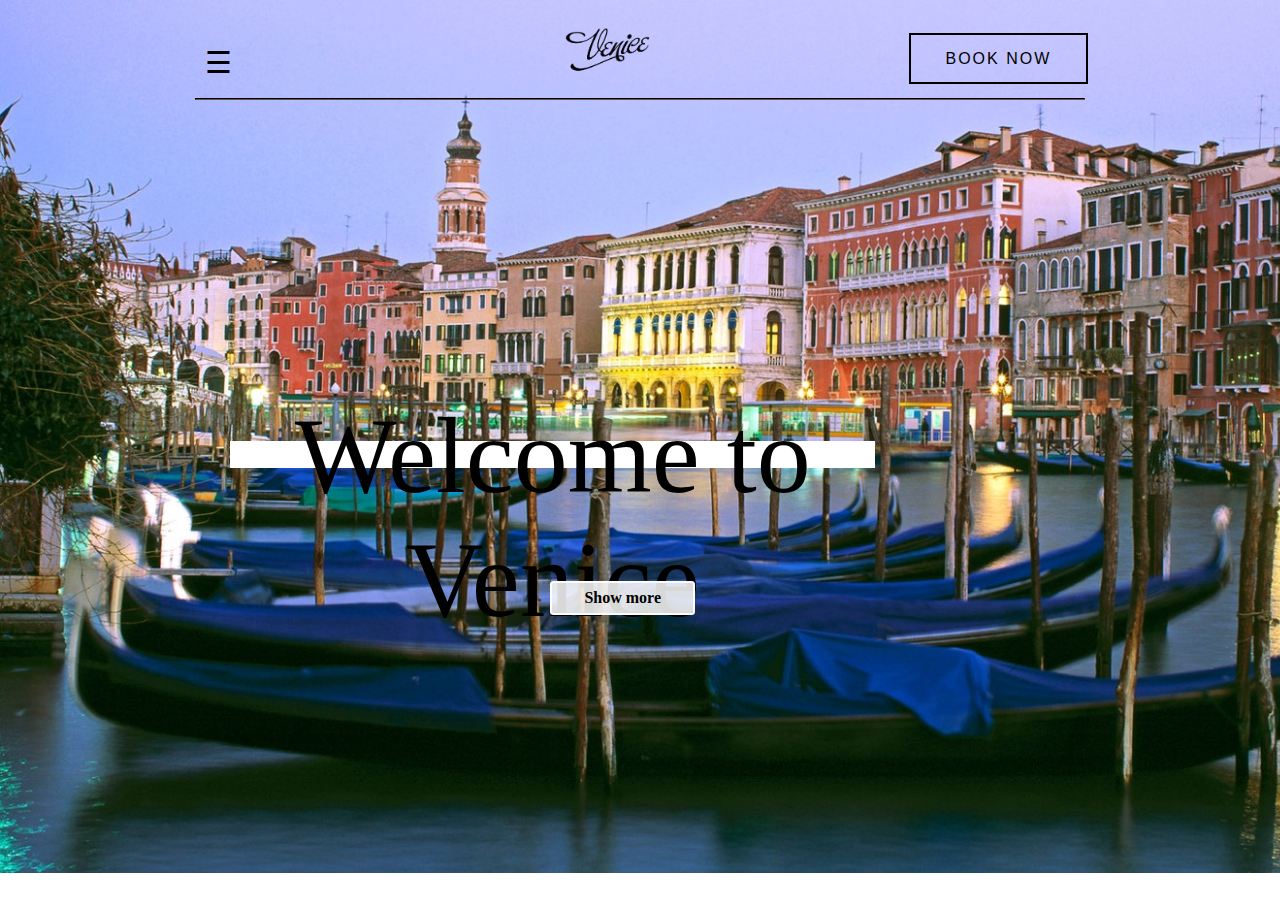
<file: Fullscreen/index.html>
<!DOCTYPE html>
<html lang="en">
<head>
    <meta charset="UTF-8">
    <meta http-equiv="X-UA-Compatible" content="IE=edge">
    <meta name="viewport" content="width=device-width, initial-scale=1.0">
    <link rel="stylesheet" href="style.css">
    <link rel="preconnect" href="https://fonts.googleapis.com">
    <link rel="preconnect" href="https://fonts.gstatic.com" crossorigin>
    <link href="https://fonts.googleapis.com/css2?family=Montserrat:ital@1&display=swap" rel="stylesheet">
    <script src="script.js"></script>
    <title>Venedig</title>
</head>
<body id="body1">

  <div id="myNav" class="overlay">
    <br>
    <a href="javascript:void(0)" style="color: white;" class="closebtn" onclick="closeNav()">&times;</a>
    <hr id="line2">
    <a href="index.html"><img src="./img/logo_white.png" alt="logo" id="img"/></a>
    <div class="button3" ><a href="./unterseiten/book.html" style="color: white; text-decoration: none;  font-size: 1rem; font-weight: 400; line-height: 1.5em; "> Book now </a></div> 
    <div class="overlay-content">
      <a class="link1" href="./unterseiten/bilder.html" ><img class= "nav1" src="./img/nav1.jpg"> Gallery </a>
      <a class="link1" style="margin-top: 3vh;" href="./unterseiten/video.html"><img class= "nav1" src="./img/nav2.jpg">Video</a>
      <a class="link1" style="margin-top: 3vh;" href="./unterseiten/audio.html"><img class= "nav1" src="./img/nav3.jpg">Audio</a>
      <a class="link1" style="margin-top: 3vh;" href="./unterseiten/kontakt.html"><img class= "nav1" src="./img/nav4.jpg">Contact</a>
    </div>
  </div>
 
      <span id= "button"  onclick="openNav()">&#9776; </span>

      <hr id="line">
      
      <a href="index.html"><img src="./img/logo.png" alt="logo" id="img"/></a>
        
      
      <div class='btn-cont'>
        <a class='btn' href='./unterseiten/book.html'>
          BOOK NOW
          <span class='line-1'></span>
          <span class='line-2'></span>
          <span class='line-3'></span>
          <span class='line-4'></span>
        </a>
      </div>
    
      <div id="hintergrund">
        <h1 id="h1">Welcome to Venice</h1>
      </div>

      <span class="button4" ><a href="./unterseiten/text.html" style="color: black; text-decoration: none; font-size: 1rem; font-weight: 600; line-height: 1.5em; "> Show more </a></span> 
</body>
</html>
</file>
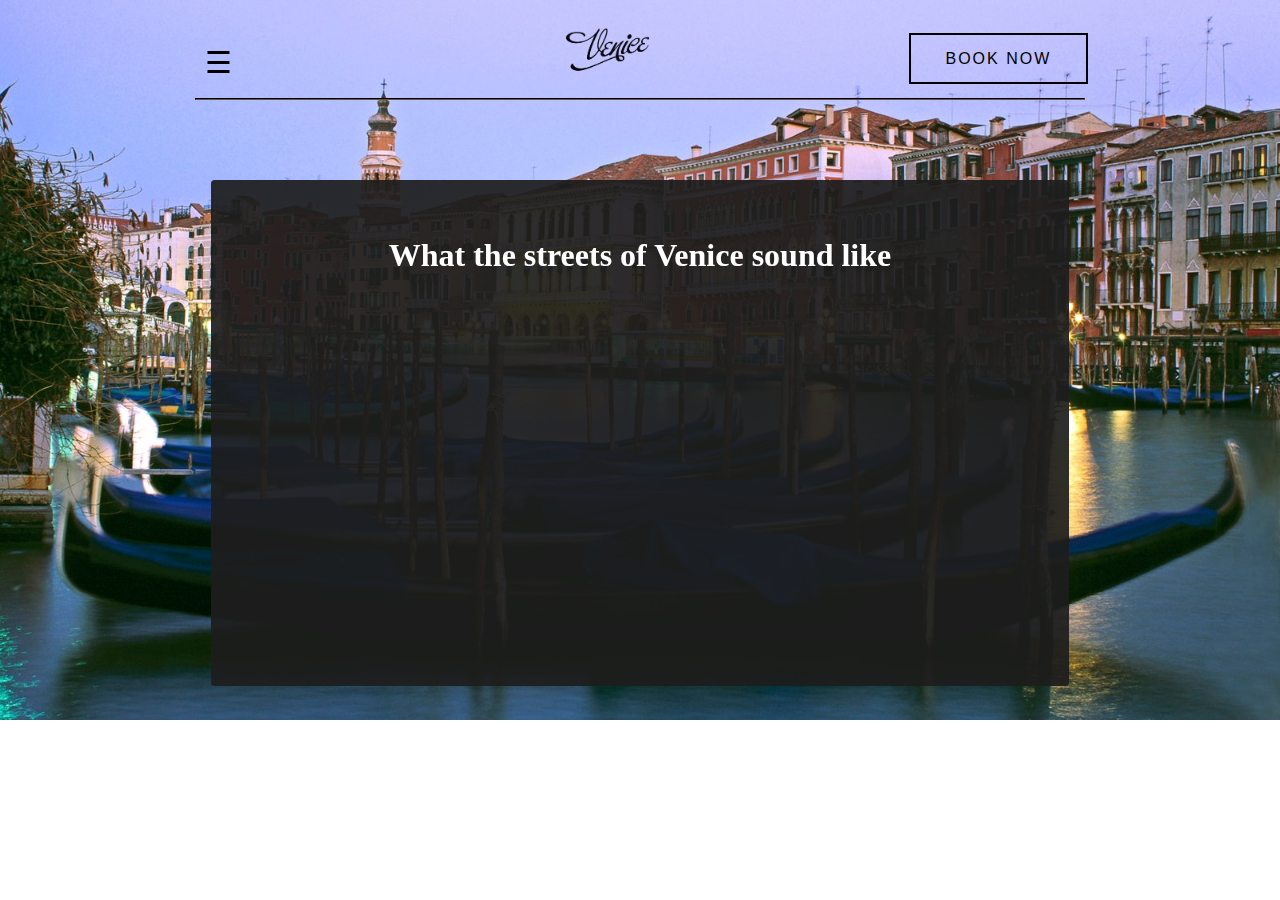
<file: Fullscreen/unterseiten/audio.html>
<!DOCTYPE html>
<html lang="en">
<head>
    <meta charset="UTF-8">
    <meta http-equiv="X-UA-Compatible" content="IE=edge">
    <meta name="viewport" content="width=device-width, initial-scale=1.0">
    <link rel="stylesheet" href="../style.css">
    <link rel="preconnect" href="https://fonts.googleapis.com">
    <link rel="preconnect" href="https://fonts.gstatic.com" crossorigin>
    <link href="https://fonts.googleapis.com/css2?family=Montserrat:ital@1&display=swap" rel="stylesheet">
    <script src="../script.js"></script>
    <title>Venedig</title>
</head>
<body id="body1">

    <div id="myNav" class="overlay">
      <br>
        <a href="javascript:void(0)" class="closebtn" onclick="closeNav()">&times;</a>
        <hr id="line2">
        <a href="index.html"><img src="../img/logo_white.png" alt="logo" id="img"/></a>
        <div class="button3" ><a href="../unterseiten/book.html" style="color: white; text-decoration: none;  font-size: 1rem; font-weight: 400; line-height: 1.5em; "> Book now </a></div> 
        <div class="overlay-content">
          <a class="link1" href="./bilder.html" ><img class= "nav1" src="../img/nav1.jpg"> Gallery </a>
          <a class="link1" style="margin-top: 3vh;" href="./video.html"><img class= "nav1" src="../img/nav2.jpg">Video</a>
          <a class="link1" style="margin-top: 3vh;" href="./audio.html"><img class= "nav1" src="../img/nav3.jpg">Audio</a>
          <a class="link1" style="margin-top: 3vh;" href="./kontakt.html"><img class= "nav1" src="../img/nav4.jpg">Contact</a>
        </div>
      </div>
      <span id= "button"  onclick="openNav()">&#9776; </span>

      <hr id="line">
      
      <a href="../index.html"><img src="../img/logo.png" alt="logo" id="img"/></a>
        
      <div class='btn-cont'>
        <a class='btn' href='./book.html'>
          BOOK NOW
          <span class='line-1'></span>
          <span class='line-2'></span>
          <span class='line-3'></span>
          <span class='line-4'></span>
        </a>
      </div>
     

      <div class ="audio">
        <br>
        <br>
        <h1 style="color: white; text-align: center;">What the streets of Venice sound like</h1>

      <iframe width="100%" height="300" src="https://embeds.audioboom.com/posts/2850653/embed/v4" 
      style="background-color:transparent; display:block; padding: 0; max-width:400px; position: relative; left: 22vw; bottom: 16vh; top: 5vh;"
      frameborder="0" allowtransparency="allowtransparency" scrolling="no" title="Audioboom player" allow="autoplay">
    </iframe>

    <br>
    <br>
    <br>
    <br>
    <br>
   

  
      </div>
</body>
</html>
</file>
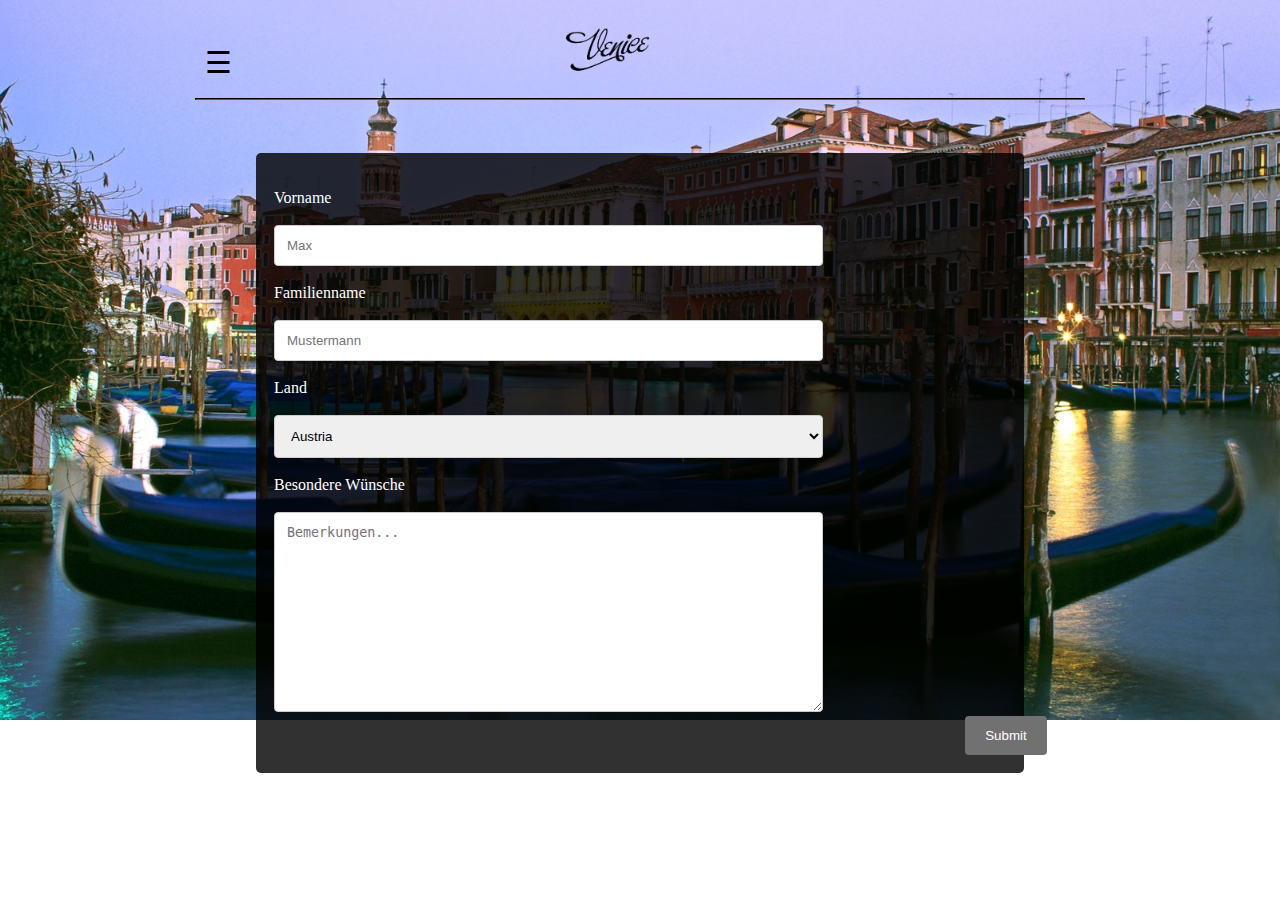
<file: Fullscreen/unterseiten/book.html>
<!DOCTYPE html>
<html lang="en">
<head>
    <meta charset="UTF-8">
    <meta http-equiv="X-UA-Compatible" content="IE=edge">
    <meta name="viewport" content="width=device-width, initial-scale=1.0">
    <link rel="stylesheet" href="../style.css">
    <link rel="preconnect" href="https://fonts.googleapis.com">
    <link rel="preconnect" href="https://fonts.gstatic.com" crossorigin>
    <link href="https://fonts.googleapis.com/css2?family=Montserrat:ital@1&display=swap" rel="stylesheet">
    <script src="../script.js"></script>
    <title>Venedig</title>
</head>
<body id="body1">

    <div id="myNav" class="overlay">
      <br>
        <a href="javascript:void(0)" class="closebtn" onclick="closeNav()">&times;</a>
        <hr id="line2">
        <a href="index.html"><img src="../img/logo_white.png" alt="logo" id="img"/></a>
        <div class="button3" ><a href="../unterseiten/book.html" style="color: white; text-decoration: none;  font-size: 1rem; font-weight: 400; line-height: 1.5em; "> Book now </a></div> 
        <div class="overlay-content">
          <a class="link1" href="./bilder.html" ><img class= "nav1" src="../img/nav1.jpg"> Gallery </a>
          <a class="link1" style="margin-top: 3vh;" href="./video.html"><img class= "nav1" src="../img/nav2.jpg">Video</a>
          <a class="link1" style="margin-top: 3vh;" href="./audio.html"><img class= "nav1" src="../img/nav3.jpg">Audio</a>
          <a class="link1" style="margin-top: 3vh;" href="./kontakt.html"><img class= "nav1" src="../img/nav4.jpg">Contact</a>
        </div>
      </div>
      <span id= "button"  onclick="openNav()">&#9776; </span>

      <hr id="line">
      
      <a href="../index.html"><img src="../img/logo.png" alt="logo" id="img"/></a>
      

      <div class="container">
        <form action="/action_page.php">
          <div class="row">
            <div class="col-25">
              <label for="fname" style="color: white;">Vorname</label>
            </div>
            <div class="col-75">
              <input type="text" id="fname" name="firstname" placeholder="Max">
            </div>
          </div>
          <div class="row">
            <div class="col-25">
              <label for="lname" style="color: white;">Familienname</label>
            </div>
            <div class="col-75">
              <input type="text" id="lname" name="lastname" placeholder="Mustermann">
            </div>
          </div>
          <div class="row">
            <div class="col-25">
              <label for="country" style="color: white;">Land</label>
            </div>
            <div class="col-75">
              <select id="country" name="country">
                <option value="Austria">Austria</option>
                <option value="Germany">Germany</option>
                <option value="Switzerland">Switzerland</option>
              </select>
            </div>
          </div>
          <div class="row">
            <div class="col-25">
              <label for="subject" style="color: white;">Besondere Wünsche</label>
            </div>
            <div class="col-75">
              <textarea id="subject" name="subject" placeholder="Bemerkungen..." style="height:200px"></textarea>
            </div>
          </div>
          <div class="row">
            <input type="submit" value="Submit" ><a href="book2.html"></a>
          </div>
        </form>
      </div>

</body>
</html>
</file>
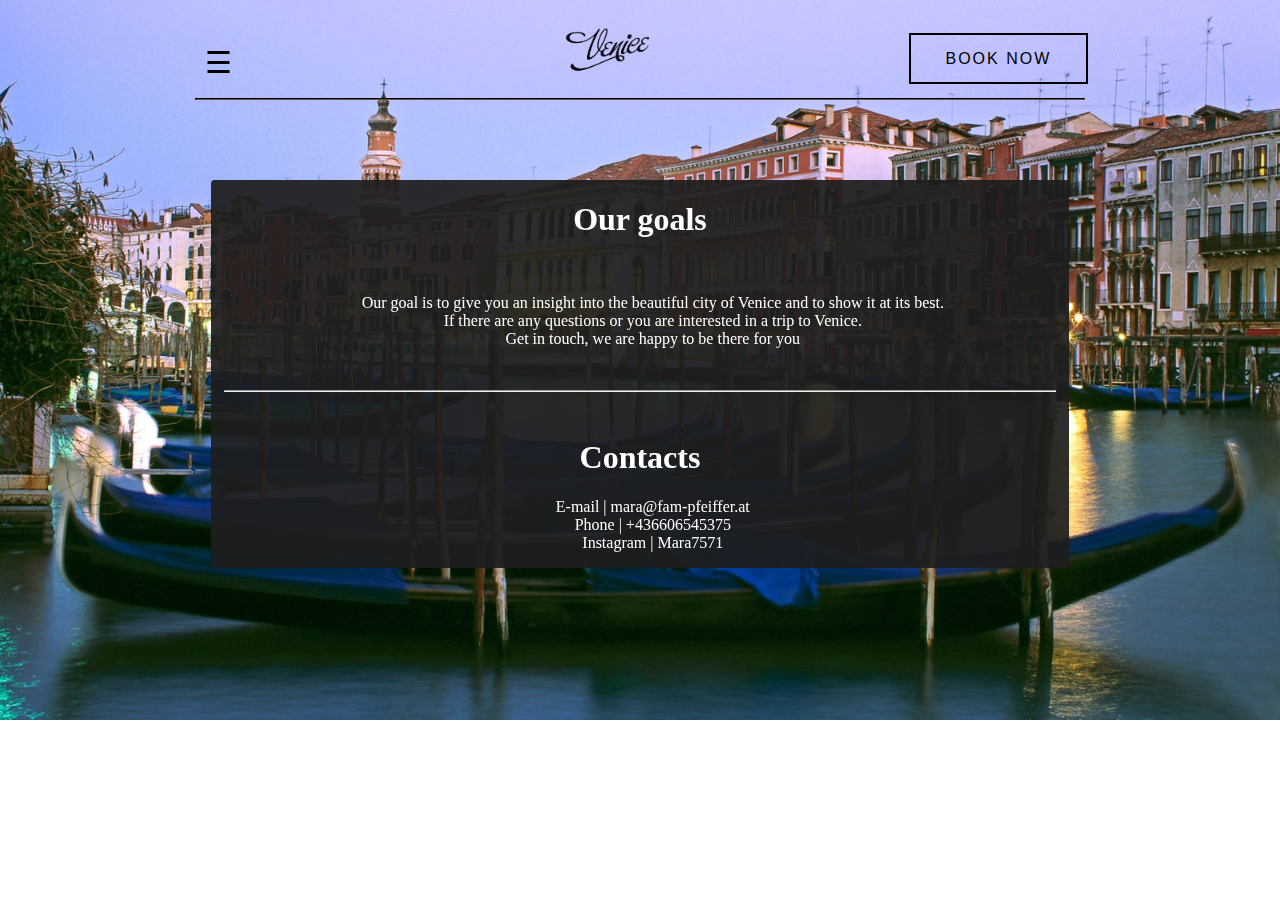
<file: Fullscreen/unterseiten/kontakt.html>
<!DOCTYPE html>
<html lang="en">
<head>
    <meta charset="UTF-8">
    <meta http-equiv="X-UA-Compatible" content="IE=edge">
    <meta name="viewport" content="width=device-width, initial-scale=1.0">
    <link rel="stylesheet" href="../style.css">
    <link rel="preconnect" href="https://fonts.googleapis.com">
    <link rel="preconnect" href="https://fonts.gstatic.com" crossorigin>
    <link href="https://fonts.googleapis.com/css2?family=Montserrat:ital@1&display=swap" rel="stylesheet">
    <script src="../script.js"></script>
    <title>Venedig</title>
</head>
<body id="body1">

    <div id="myNav" class="overlay">
      <br>
        <a href="javascript:void(0)" class="closebtn" onclick="closeNav()">&times;</a>
        <hr id="line2">
        <a href="index.html"><img src="../img/logo_white.png" alt="logo" id="img"/></a>
        <div class="button3" ><a href="../unterseiten/book.html" style="color: white; text-decoration: none;  font-size: 1rem; font-weight: 400; line-height: 1.5em; "> Book now </a></div> 
        <div class="overlay-content">
          <a class="link1" href="./bilder.html" ><img class= "nav1" src="../img/nav1.jpg"> Gallery </a>
          <a class="link1" style="margin-top: 3vh;" href="./video.html"><img class= "nav1" src="../img/nav2.jpg">Video</a>
          <a class="link1" style="margin-top: 3vh;" href="./audio.html"><img class= "nav1" src="../img/nav3.jpg">Audio</a>
          <a class="link1" style="margin-top: 3vh;" href="./kontakt.html"><img class= "nav1" src="../img/nav4.jpg">Contact</a>
        </div>
      </div>
      <span id= "button"  onclick="openNav()">&#9776; </span>

      <hr id="line">
      
      <a href="../index.html"><img src="../img/logo.png" alt="logo" id="img"/></a>
        
      <div class='btn-cont'>
        <a class='btn' href='./book.html'>
          BOOK NOW
          <span class='line-1'></span>
          <span class='line-2'></span>
          <span class='line-3'></span>
          <span class='line-4'></span>
        </a>
      </div>
    
  
      <div class ="audio">

        <h1 style="text-align: center; color: white;">Our goals</h1>
<br>
        <p style="color: white; margin-left: 2vw; text-align: center;">Our goal is to give you an insight into the beautiful city of Venice and to show it at its best. <br>
          If there are any questions or you are interested in a trip to Venice. <br>
           Get in touch, we are happy to be there for you
        </p>
<br>
        <hr style="background-color: white; width: 97%;">

      <br>
      <h1 style="text-align: center; color: white;">Contacts</h1>
      
    <p style="color: white; margin-left: 2vw; text-align: center;">E-mail | mara@fam-pfeiffer.at <br>
      Phone | +436606545375 <br>
      Instagram | Mara7571</p>
    </div>
      
</body>
</html>
</file>
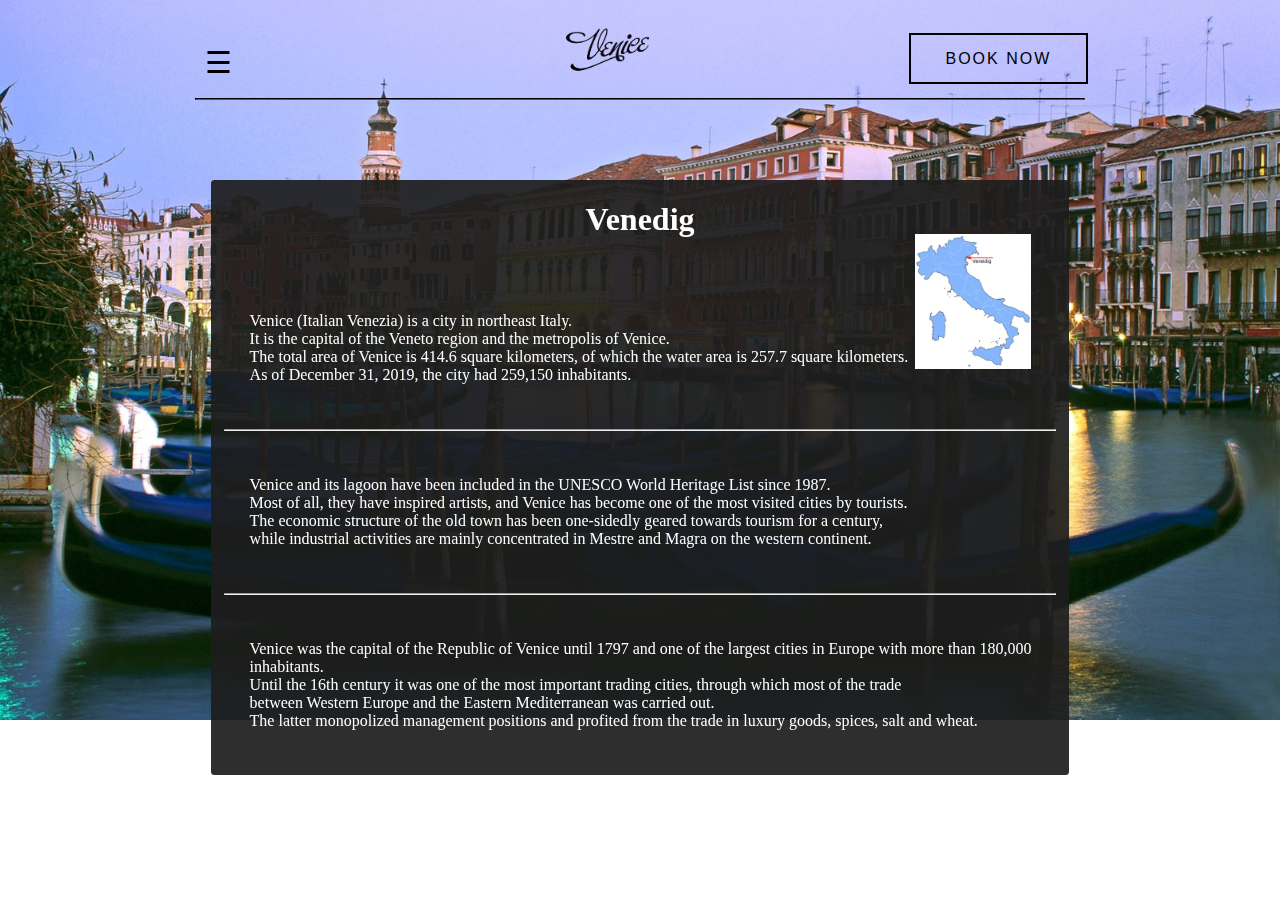
<file: Fullscreen/unterseiten/text.html>
<!DOCTYPE html>
<html lang="en">
<head>
    <meta charset="UTF-8">
    <meta http-equiv="X-UA-Compatible" content="IE=edge">
    <meta name="viewport" content="width=device-width, initial-scale=1.0">
    <link rel="stylesheet" href="../style.css">
    <link rel="preconnect" href="https://fonts.googleapis.com">
    <link rel="preconnect" href="https://fonts.gstatic.com" crossorigin>
    <link href="https://fonts.googleapis.com/css2?family=Montserrat:ital@1&display=swap" rel="stylesheet">
    <script src="../script.js"></script>
    <title>Venedig</title>
</head>
<body id="body1">

    <div id="myNav" class="overlay">
      <br>
        <a href="javascript:void(0)" class="closebtn" onclick="closeNav()">&times;</a>
        <hr id="line2">
        <a href="index.html"><img src="../img/logo_white.png" alt="logo" id="img"/></a>
        <div class="button3" ><a href="../unterseiten/book.html" style="color: white; text-decoration: none;  font-size: 1rem; font-weight: 400; line-height: 1.5em; "> Book now </a></div> 
        <div class="overlay-content">  
        <a class="link1" href="./bilder.html" ><img class= "nav1" src="../img/nav1.jpg"> Gallery </a>
          <a class="link1" style="margin-top: 3vh;" href="./video.html"><img class= "nav1" src="../img/nav2.jpg">Video</a>
          <a class="link1" style="margin-top: 3vh;" href="./audio.html"><img class= "nav1" src="../img/nav3.jpg">Audio</a>
          <a class="link1" style="margin-top: 3vh;" href="./kontakt.html"><img class= "nav1" src="../img/nav4.jpg">Contact</a>
        </div>
      </div>
      <span id= "button"  onclick="openNav()">&#9776; </span>

      <hr id="line">
      
      <a href="../index.html"><img src="../img/logo.png" alt="logo" id="img"/></a>
        
      <div class='btn-cont'>
        <a class='btn' href='./book.html'>
          BOOK NOW
          <span class='line-1'></span>
          <span class='line-2'></span>
          <span class='line-3'></span>
          <span class='line-4'></span>
        </a>
      </div>
    
      <div id="text">
        <h1 style="color: white; text-align: center;">Venedig</h1>
        <br>
        <br>
        <p style="text-align: left; color: white; margin-bottom: 5vh; margin-left: 3vw;">
          Venice (Italian Venezia) is a city in northeast Italy. <br>
          It is the capital of the Veneto region and the metropolis of Venice. <br>
          The total area of ​​Venice is 414.6 square kilometers, of which the water area is 257.7 square kilometers. <br>
          As of December 31, 2019, the city had 259,150 inhabitants.
        </p>
        <div class="dropdown">
          <img src="../img/venedig-lage.gif"  style =" height: 15vh; position: absolute; left: 55vw; top: 6vh;">
          <div class="dropdown-content">
          <img src="../img/venedig-lage.gif" style =" height: 35vh; position: absolute; left: 55vw; ">
          </div>
        </div>
      <hr style="background-color: white; width: 97%;">
        <p style="text-align: left; color: white; margin-bottom: 5vh; margin-top: 5vh; margin-left: 3vw;">
          Venice and its lagoon have been included in the UNESCO World Heritage List since 1987. <br>
          Most of all, they have inspired artists, and Venice has become one of the most visited cities by tourists. <br>
          The economic structure of the old town has been one-sidedly geared towards tourism for a century, <br>
          while industrial activities are mainly concentrated in Mestre and Magra on the western continent. <br>
        </p>
       <hr style="background-color: white; width: 97%; height: 2.5px;">
        <p style="text-align: left; color: white; margin-bottom: 5vh; margin-top: 5vh; margin-left: 3vw;">
          Venice was the capital of the Republic of Venice until 1797 and one of the largest cities in Europe with more than 180,000 inhabitants. <br>
          Until the 16th century it was one of the most important trading cities, through which most of the trade  <br>
          between Western Europe and the Eastern Mediterranean was carried out. <br>
          The latter monopolized management positions and profited from the trade in luxury goods, spices, salt and wheat.
         </p>
      </div>
</body>
</html>
</file>
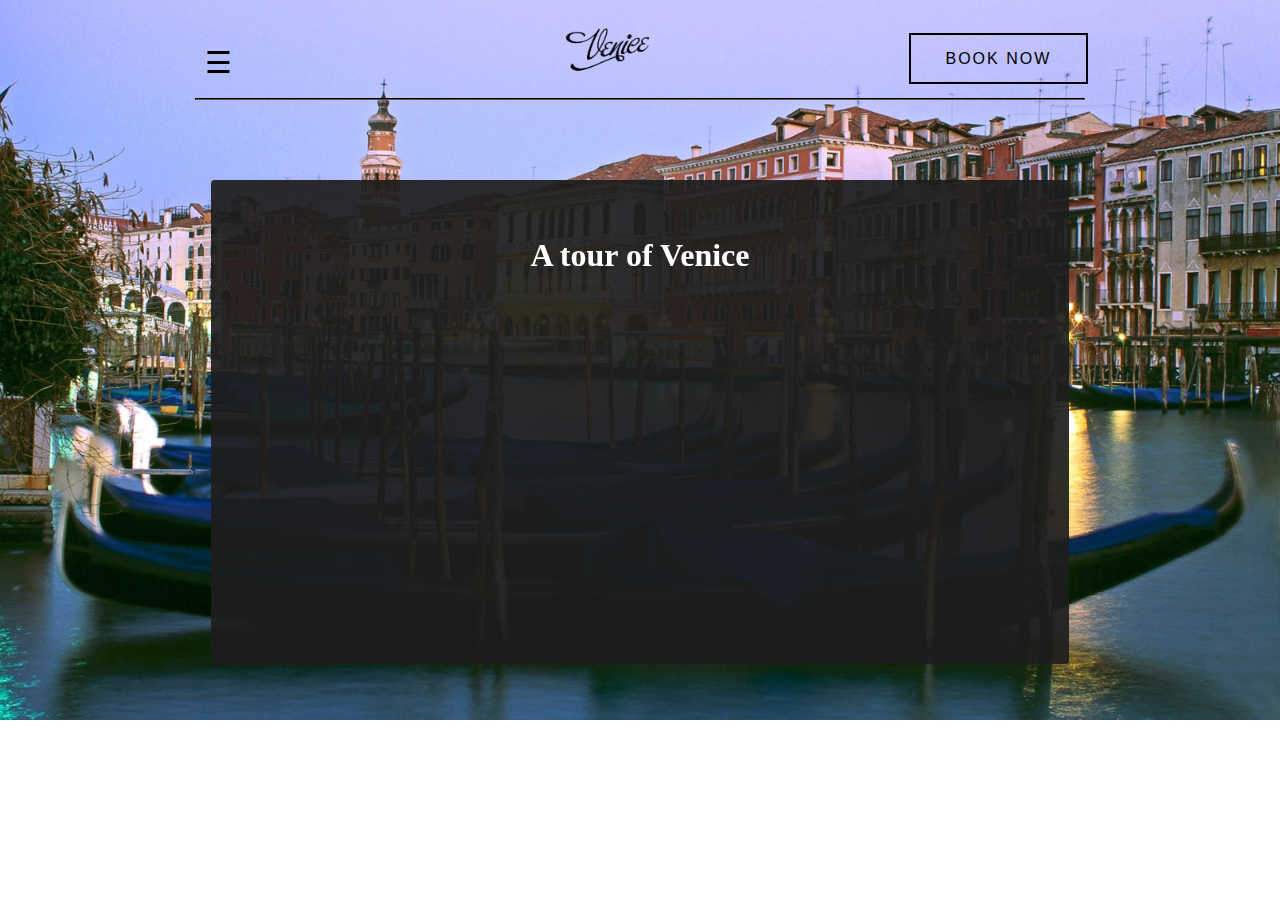
<file: Fullscreen/unterseiten/video.html>
<!DOCTYPE html>
<html lang="en">
<head>
    <meta charset="UTF-8">
    <meta http-equiv="X-UA-Compatible" content="IE=edge">
    <meta name="viewport" content="width=device-width, initial-scale=1.0">
    <link rel="stylesheet" href="../style.css">
    <link rel="preconnect" href="https://fonts.googleapis.com">
    <link rel="preconnect" href="https://fonts.gstatic.com" crossorigin>
    <link href="https://fonts.googleapis.com/css2?family=Montserrat:ital@1&display=swap" rel="stylesheet">
    <script src="../script.js"></script>
    <title>Venedig</title>
</head>
<body id="body1">

    <div id="myNav" class="overlay">
      <br>
        <a href="javascript:void(0)" class="closebtn" onclick="closeNav()">&times;</a>
        <hr id="line2">
        <a href="index.html"><img src="../img/logo_white.png" alt="logo" id="img"/></a>
        <div class="button3" ><a href="../unterseiten/book.html" style="color: white; text-decoration: none;  font-size: 1rem; font-weight: 400; line-height: 1.5em; "> Book now </a></div> 
        <div class="overlay-content">
          <a class="link1" href="./bilder.html" ><img class= "nav1" src="../img/nav1.jpg"> Gallery </a>
          <a class="link1" style="margin-top: 3vh;" href="./video.html"><img class= "nav1" src="../img/nav2.jpg">Video</a>
          <a class="link1" style="margin-top: 3vh;" href="./audio.html"><img class= "nav1" src="../img/nav3.jpg">Audio</a>
          <a class="link1" style="margin-top: 3vh;" href="./kontakt.html"><img class= "nav1" src="../img/nav4.jpg">Contact</a>
        </div>
      </div>
      <span id= "button"  onclick="openNav()">&#9776; </span>

      <hr id="line">
      
      <a href="../index.html"><img src="../img/logo.png" alt="logo" id="img"/></a>
        
      <div class='btn-cont'>
        <a class='btn' href='./book.html'>
          BOOK NOW
          <span class='line-1'></span>
          <span class='line-2'></span>
          <span class='line-3'></span>
          <span class='line-4'></span>
        </a>
      </div>
    
      <div id="text">
        <br>
        <br>
        <h1 style="color: white; text-align: center;">A tour of Venice</h1>
        <br>
        <br>
        <br>
      <iframe style=" position:relative; left: 19vw;" width="424" height="238" src="https://www.youtube.com/embed/yeLG9jfk9lM" title="YouTube video player" 
      frameborder="0" allow="accelerometer; autoplay; clipboard-write; encrypted-media; gyroscope; picture-in-picture" allowfullscreen>
    </iframe>
  
        <br>
        <br>
        <br>
        <br>
        <br>
      </div>
</body>
</html>
</file>
<file: Fullscreen/style.css>
#body1 {
    background-image: url('img/start.jpg');
    background-size: cover;
    background-repeat: no-repeat;
    width: 100%;
    height: 100%;
    margin: 0;
    overflow: hidden;
}

#h1 {
  position: relative; 
  bottom: 47px;
  font-size: 12vh;
  text-align: center;
  margin-top: 45vh;
  font-family: IvyMode;
  font-weight: 500;
  color: rgb(0, 0, 0);
}

/* Text Bild */
.dropdown-content {
  display: none;
  position: absolute;
  background-color: #f9f9f9;
  min-width: 160px;
  box-shadow: 0px 8px 16px 0px rgba(0,0,0,0.2);
  z-index: 1;
}

.dropdown:hover .dropdown-content {
  display: block;
}

.audio {
  width: 67%;
  position: fixed;
  top: 20vh;
  left: 16.5vw;
  background-color: #1d1d1dec;
  border-top-right-radius: 3.5px;
  border-bottom-left-radius: 3.5px;
  border-bottom-right-radius: 3.5px;
  border-top-left-radius: 3.5px;
}

#text {
    width: 67%;
    position: fixed;
    top: 20vh;
    left: 16.5vw;
    background-color: #1d1d1dec;
    border-top-right-radius: 3.5px;
    border-bottom-left-radius: 3.5px;
    border-bottom-right-radius: 3.5px;
    border-top-left-radius: 3.5px;
}

#hintergrund {
  margin: 45vh;
  margin-top: 45vh;
  background-color: rgb(255, 255, 255);
  margin-left: 18vw;
  height: 3vh;
}

#button {
    position: absolute;
    top: 5vh;
    left: 16vw;
    font-size:  30px;
    cursor:pointer
}

.button3 {
    border: 2px solid;
    border-top-right-radius: 3.5px;
    border-bottom-left-radius: 3.5px;
    border-bottom-right-radius: 3.5px;
    border-top-left-radius: 3.5px;
    padding-left: 2.5vw;
    padding-right: 2.5vw;
    padding-top: 3px;
    padding-bottom: 3px;
    font-family: Avenir,sans-serif;
    border-color: rgb(255, 255, 255);
    position: absolute;
    top: 3.5vh;
    left: 74vw;
    cursor:pointer;
}

.button4 {
  border: 2px solid;
  border-top-right-radius: 3.5px;
  border-bottom-left-radius: 3.5px;
  border-bottom-right-radius: 3.5px;
  border-top-left-radius: 3.5px;
  padding-left: 2.5vw;
  padding-right: 2.5vw;
  padding-top: 3px;
  padding-bottom: 3px;
  font-family: 'Times New Roman', serif;
  border-color: rgba(255, 255, 255, 0.897);
  position: absolute;
  top: 64.5vh;
  left: 43vw;
  cursor: pointer;
  background-color: rgba(255, 255, 255, 0.849);
}

#line {
  position: relative;
  top: 10vh;
  width: 69.5%;
  border-color: rgb(22, 17, 17);
  background-color: rgb(22, 17, 17);
}

#line2 {
  position: relative;
  top: 10vh;
  width: 69.5%;
  border-color: rgb(226, 226, 226);
  background-color: rgb(226, 226, 226);
}

#img {
   margin-left: 44vw;
   width: 7vw;
   position: absolute;
   top: 3vh;
}

.nav1 {
  opacity: 0;
  margin-left: 20vw;
  width: 33vw;
  position: absolute;
  top: 3vh;
  
}

.link1:hover .nav1{
  opacity: 1;
}

.overlay {
  height: 0%;
  width: 100%;
  position: fixed;
  z-index: 1;
  top: 0;
  left: 0;
  right: 40vw;
  background-color: #1d1d1d;;
  background-color: #1d1d1dfd;
  overflow-y: hidden;
  transition: 0.5s;
}

.overlay-content {
  position: relative;
  top: 20.5vh;
  left: 19vw;
  width: 80%;
  font-size: 3rem;
}


.overlay a {
  padding: 8px;
  text-decoration: none;
  font-size: 36px;
  color: #fff9f9;
  display: block;
  font-weight: 400;
  font-family: 'Montserrat', sans-serif;
  transition: all .4s ease,color 0s ease;
}

.overlay a:hover, .overlay a:focus {
  color: #b89535;

}

.overlay .closebtn {
  position: absolute;
  top: 5vh;
  left: 15.5vw;
  font-size: 6vh;
  cursor: pointer;
}

@media screen and (max-height: 450px) {
  .overlay {overflow-y: auto;}
  .overlay a {font-size: 20px}
  .overlay .closebtn {
  font-size: 40px;
  top: 15px;
  right: 35px;
  }
}

* {
  box-sizing: border-box;
}

input[type=text], select, textarea {
  width: 100%;
  padding: 12px;
  border: 1px solid #ccc;
  border-radius: 4px;
  resize: vertical;
}

label {
  padding: 12px 12px 12px 0;
  display: inline-block;
}

input[type=submit] {
  background-color: #727171;
  color: white;
  padding: 12px 20px;
  border: none;
  border-radius: 4px;
  cursor: pointer;
  margin-left: 54vw;
}

input[type=submit]:hover {
  background-color: #c5c2c2e0;
}

.container {
  border-radius: 5px;
  background-color: #000000ce;
  position:relative ;
  top: 15vh;
  width: 60%;
  left: 20vw;
  padding-top: 2vh;
  padding-left: 2vh;
  padding-right: 2vh;
  padding-bottom: 2vh;
}

.col-25 {
  float: center;
  width: 25%;
  margin-top: 6px;
}

.col-75 {
  float: center;
  width: 75%;
  margin-top: 6px;
}

.row:after {
  content: "";
  display: table;
  clear: both;
  
}


@media screen and (max-width: 600px) {
  .col-25, .col-75, input[type=submit] {
    width: 80%;
    margin-top: 0;

  }
}


/* Slideshow */

img {
  vertical-align: middle;
}

.mySlides {
  display: none;
}

#block {
  display: block;
}

.prev,
.next {
  cursor: pointer;
  position: absolute;
  top: 33vh;
  width: auto;
  padding: 16px;
  color: white;
  font-weight: bold;
  font-size: 20px;
  border-radius: 0 3px 3px 0;
  user-select: none;
  -webkit-user-select: none;
}

.next {
  right: 0;
  border-radius: 3px 0 0 3px;
}

.prev:hover,
.next:hover {
  background-color: rgba(0, 0, 0, 0.8);
}



.button2 {
  
  font-family: Avenir,sans-serif;
  font-size: 1rem;
  font-weight: 400;
  line-height: 1.5em;
  border-color: rgb(22, 17, 17);
  position: absolute;
  top: 3.5vh;
  left: 74vw;
  
}



/* Book now button */

@import "bourbon";


.btn-cont {
  text-align: center;
  cursor:pointer;
}
  .btn {
    position: relative;
    right: 1vw;
    left: 28vw;
    top: 3.5vh;
    padding: 15px 35px;
    border: 2px solid black;
    color: black;
    text-decoration: none;
    font-size: 1rem;
    font-weight: 400;
    font-family: 'Open Sans', sans-serif;
    letter-spacing: 2px;   
  }   

    .btn:hover {
      border: none;
    }
    .btn:hover .line-1 {
        animation: move1 1500ms infinite ease;
      }
      
    .btn:hover .line-2 {
        animation: move2 1500ms infinite ease;
      }
      
    .btn:hover .line-3 {
        animation: move3 1500ms infinite ease;
      }
      
    .btn:hover .line-4 {
        animation: move4 1500ms infinite ease;
      }
    
    
  
  .line-1 {
    content: "";
    display: block;
    position: absolute;
    width: 1px;
    background-color: black;
    left: 0;
    bottom: 0;
  }
  .line-2 {
    content: "";
    display: block;
    position: absolute;
    height: 1px;
    background-color: black;
    left: 0;
    top: 0;
  }
  .line-3 {
    content: "";
    display: block;
    position: absolute;
    width: 1px;
    background-color: black;
    right: 0;
    top: 0;
  }
  .line-4 {
    content: "";
    display: block;
    position: absolute;
    height: 1px;
    background-color: black;
    right: 0;
    bottom: 0;
  }


@keyframes move1 {
  0% {
    height: 100%; 
    bottom: 0;
  }
  54% {
    height: 0; 
    bottom: 100%;
  }
  55% {
    height: 0; 
    bottom: 0;
  }
  100% {
    height: 100%; 
    bottom: 0;
  }
}

@keyframes move2 {
  0% {
    width: 0;
    left: 0;
  }
  50% {
    width: 100%; 
    left: 0;
  }
  100% {
    width: 0; 
    left: 100%;
  }
}

@keyframes move3 {
  0% {
    height: 100%; 
    top: 0;
  }
  54% {
    height: 0; 
    top: 100%;
  }
  55% {
    height: 0; 
    top: 0;
  }
  100% {
    height: 100%; 
    top: 0;
  }
}

@keyframes move4 {
  0% {
    width: 0; 
    right: 0;
  }
  55% {
    width: 100%; 
    right: 0;
  }
  100% {
    width: 0; 
    right: 100%;
  }
}
</file>
